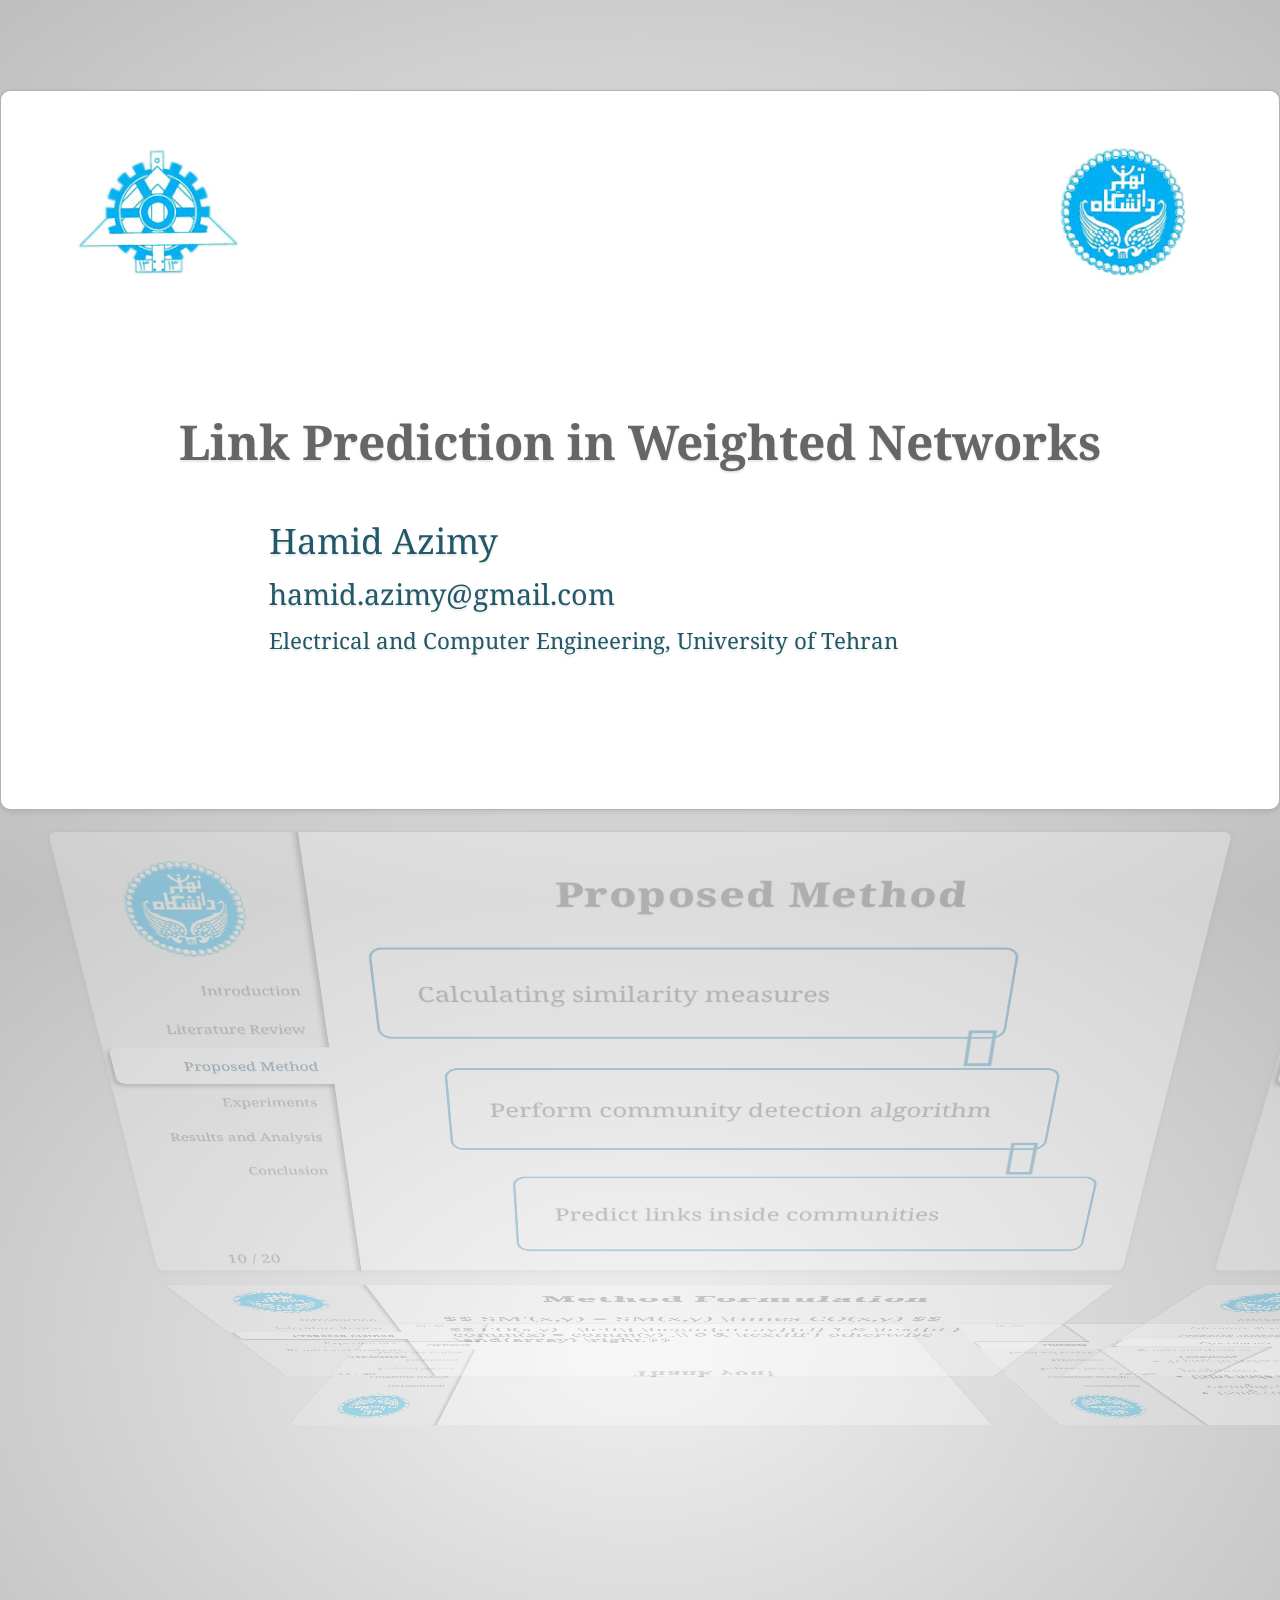
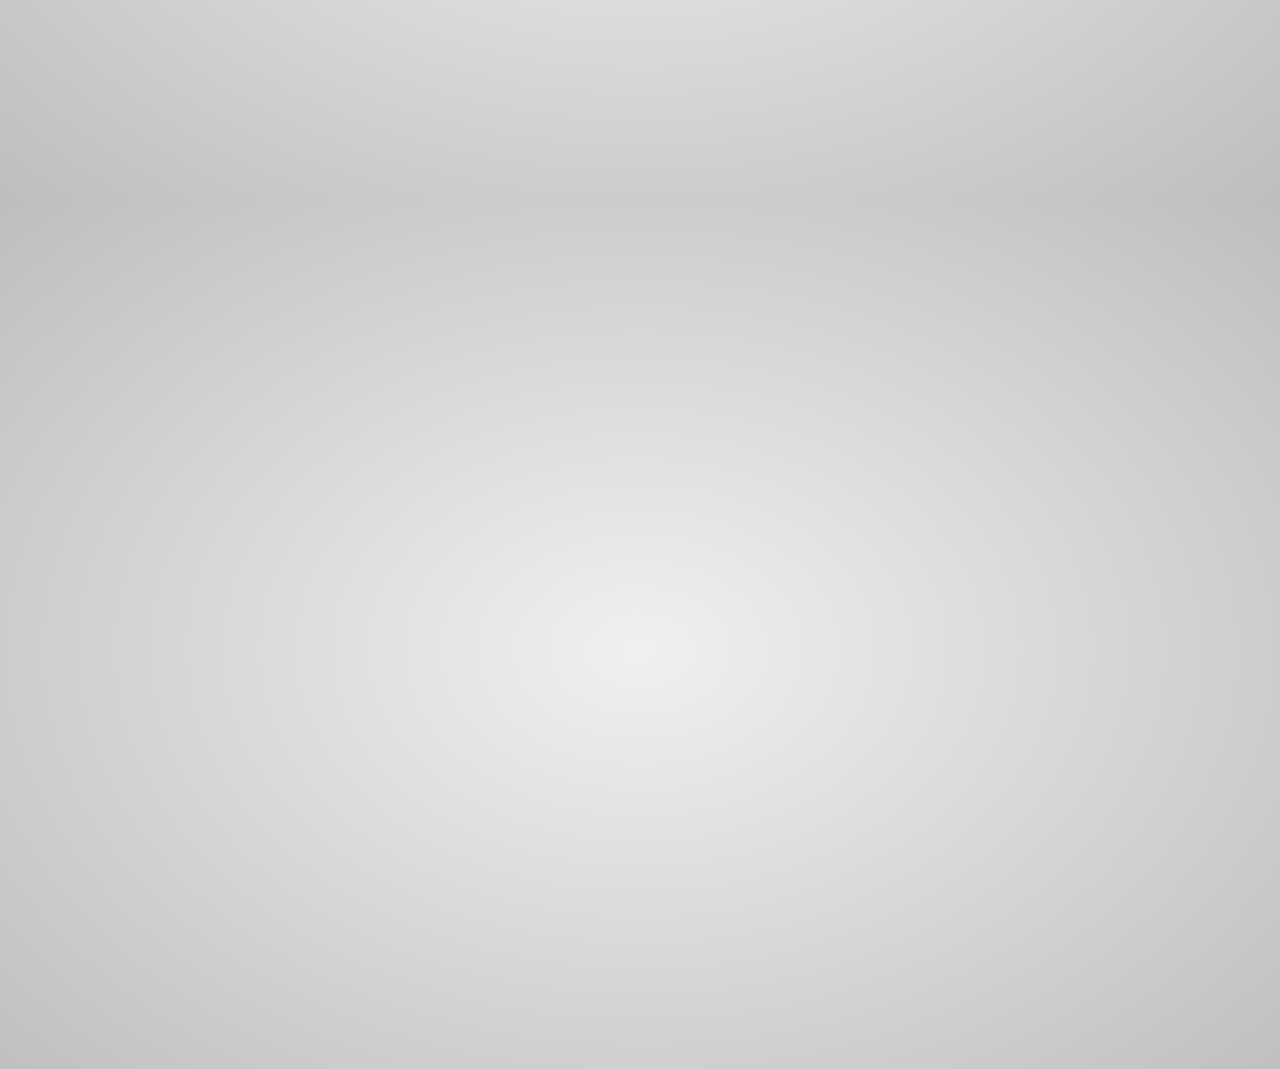
<file: docs/ms/thesis/presentation/index.html>
<!DOCTYPE html>
<html lang="en">
  <head>
    <meta charset="UTF-8">
    <meta name="viewport" content="width=device-width, initial-scale=1.0">
    <title>Link Prediction in Weighted Networks</title>
    <link href="favicon.png" rel="icon" type="image/png">
    <!-- Styles -->
    <!-- link(rel="stylesheet", type="text/css", href="css/main.css")-->
    <!-- link(href="http://fonts.googleapis.com/css?family=Open+Sans:regular,semibold,italic,italicsemibold|PT+Sans:400,700,400italic,700italic|PT+Serif:400,700,400italic,700italic", rel="stylesheet")-->
    <!-- link(href="http://fonts.googleapis.com/earlyaccess/droidarabicnaskh.css", rel="stylesheet")-->
    <link href="https://fonts.googleapis.com/css?family=Droid+Serif" rel="stylesheet" type="text/css">
    <link rel="stylesheet" type="text/css" href="css/main.css">
    <!-- Scripts-->
    <script type="text/x-mathjax-config">MathJax.Hub.Config({tex2jax: {inlineMath: [['$','$'], ['\\(','\\)']]}})</script>
    <script src="https://cdn.mathjax.org/mathjax/latest/MathJax.js?config=TeX-AMS-MML_HTMLorMML"></script>
    <script src="js/jquery.min.js"></script>
    <script src="js/main.js"></script>
  </head>
  <body class="impress-not-supported">
    <div class="fallback-message">
      <p>Your browser <b>doesn't support the features required</b> by impress.js, so you are presented with a simplified version of this presentation.</p>
      <p>For the best experience please use the latest <b>Chrome</b> or <b>Firefox</b> browser.</p>
    </div>
    <div class="add-to-every-page">
      <div class="sidebar">
        <div class="logo"><img src="images/ut.png" alt=""></div>
        <ul class="navigation">
          <li>Introduction</li>
          <li>Literature Review</li>
          <li>Proposed Method</li>
          <li>Experiments</li>
          <li>Results and Analysis</li>
          <li>Conclusion</li>
          <li></li>
        </ul>
        <div class="page-number"></div>
      </div>
    </div>
    <div id="impress">
      <div id="first-page" data-x="0" data-y="0" data-rotate-x="+30" class="step slide">
        <div class="container">
          <div class="row">
            <div class="col-2"><img src="images/fanni.png" alt="" class="fill"></div>
            <div class="col-2 off-8"><img src="images/ut.png" alt="" class="fill"></div>
          </div>
          <div class="row">
            <h1 class="col-12">Link Prediction in Weighted Networks</h1>
            <h3 class="col-10 off-2 pad-3 navy">Hamid Azimy</h3>
            <h4 class="col-10 off-2 pad-1 navy">hamid.azimy@gmail.com</h4>
            <h5 class="col-10 off-2 pad-1 navy">Electrical and Computer Engineering, University of Tehran</h5>
          </div>
        </div>
      </div>
      <div data-x="1400" data-y="0" data-rotate-x="+30" class="step slide sec1">
        <div class="container">
          <div class="row">
            <div class="col-12 title">Networks</div>
          </div>
          <div class="row">
            <div class="col-12">
              <ul class="list">
                <li>Complex Networks Examples
                  <ul class="list compact pad-half">
                    <li>Social Networks (Twitter, etc.)</li>
                    <li>Q&A Websites (StackOverFlow, etc.)</li>
                    <li>Proteins interaction networks</li>
                    <li>Airport Networks</li>
                    <li>...</li>
                  </ul>
                </li>
                <li>Analysis on Complex Networks
                  <ul class="list compact pad-half">
                    <li>Community Detection</li>
                    <li>Information Cascade</li>
                    <li>Defusion Process</li>
                    <li>Link Prediction</li>
                    <li>...</li>
                  </ul>
                </li>
              </ul>
            </div>
          </div>
        </div>
      </div>
      <div data-x="2800" data-y="0" data-rotate-x="+30" class="step slide sec1">
        <div class="container">
          <div class="row">
            <div class="col-12 title">Link Prediction Problem</div>
          </div>
          <div class="row">
            <div class="col-12">
              <p>
                Suppose we have a complex network (social network, etc),
                can we predict link (between network's individuals)
                which is either not exist in a dynamic network
                or not observed in a partially observed network?
              </p>
            </div>
            <div class="col-12 vspace"></div>
            <div class="col-12 vspace"></div>
            <div class="col-3 off-2"><img src="images/time-t.jpg" alt="" class="fill"></div>
            <div class="col-3 off-2 anim animated1"><img src="images/time-t'.jpg" alt="" class="fill"></div>
          </div>
        </div>
      </div>
      <div data-x="4200" data-y="0" data-rotate-x="+30" class="step slide sec1">
        <div class="container">
          <div class="row">
            <div class="col-12 title">Application</div>
          </div>
          <div class="row">
            <div class="col-7">
              <ul style="font-size: 90%;" class="list">
                <li>Friend suggestion in social networks (Twitter, LinkedIn, etc)</li>
                <li>Shopping suggestion in online shops</li>
                <li>Reducing experiment cost for detecting interaction between genes or proteins by avoiding blind search and concentrating on most likle relation</li>
                <li>...</li>
              </ul>
            </div>
            <div class="col-5"><img src="images/twitter-suggestion.jpg" alt="" class="fill"></div>
          </div>
        </div>
      </div>
      <div data-x="5600" data-y="0" data-rotate-x="+30" class="step slide sec2">
        <div class="container">
          <div class="row">
            <div class="col-12 title">Previous Works</div>
          </div>
          <div class="row">
            <div class="col-12">
              <ul class="list">
                <li>Node-based methods</li>
                <li class="anim to-red">Link-based methods</li>
                <li>Maximum Likelihood methods</li>
                <li>Probabilistic models</li>
                <li>Methods based on Social Teory</li>
                <li>Learning-based methods</li>
              </ul>
            </div>
          </div>
        </div>
      </div>
      <div data-x="5600" data-y="750" data-z="200" data-rotate-x="10" class="step slide sec2">
        <div class="container">
          <div class="row">
            <div class="col-12 title">Previous Works</div>
          </div>
          <div class="row">
            <div class="col-12">
              <ul class="list">
                <li class="anim to-red">Local similarity indices</li>
                <li>Global similarity indices</li>
                <li>Random walk based indices</li>
              </ul>
            </div>
          </div>
        </div>
      </div>
      <div data-x="4200" data-y="750" data-z="200" data-rotate-x="10" class="step slide sec2">
        <div class="container">
          <div class="row">
            <div class="col-12 title">Previous Works</div>
          </div>
          <div class="row">
            <div class="col-6">Common neighbours:</div>
            <div class="col-6 h5">$$ CN(x,y) = \sum_{z\in\Gamma(x)\cup\Gamma(y)}w(x,z)+w(z,y) $$</div>
            <div class="col-12 vspace"></div>
            <div class="col-6">Adamic/Adar:</div>
            <div class="col-6 h5">$$ AA(x,y) = \sum_{z\in\Gamma(x)\cup\Gamma(y)}\frac{w(x,z)+w(z,y)}{log(s(z))} $$</div>
            <div class="col-12 vspace"></div>
            <div class="col-6">Resourse Allocation:</div>
            <div class="col-6 h5">$$ RA(x,y) = \sum_{z\in\Gamma(x)\cup\Gamma(y)}\frac{w(x,z)+w(z,y)}{s(z)} $$</div>
            <div class="col-12 vspace"></div>
            <div class="col-6">Preferential Attachment:</div>
            <div class="col-6 h5">$$ PA(x,y) = s(x) \times s(y) $$</div>
          </div>
        </div>
      </div>
      <div data-x="2800" data-y="750" data-z="200" data-rotate-x="10" class="step slide sec3">
        <div class="container">
          <div class="row">
            <div class="col-12 title">Goals and Achivements</div>
          </div>
          <div class="row">
            <div class="col-12">
              <ul class="list">
                <li>The goal:
                  <ul class="list pad-1">
                    <li>Proposing a method for link prediction in weighted networks using community informations.</li>
                  </ul>
                </li>
                <li class="pad-1">Achivements:
                  <ul class="list pad-1">
                    <li>Proposing 4 methods using link weights and community informations</li>
                    <li>Analysing the performance of each of these methods in parametric space of LFR networks</li>
                  </ul>
                </li>
              </ul>
            </div>
          </div>
        </div>
      </div>
      <div data-x="1400" data-y="750" data-z="200" data-rotate-x="10" class="step slide sec3">
        <div class="container">
          <div class="row">
            <div class="col-12 title">Proposed Method</div>
          </div>
          <div class="row">
            <div class="col-4">
              <ul class="list">
                <li>Main idea:</li>
              </ul>
            </div>
            <div class="col-8 off-2"><img src="images/main-idea.png" alt="" class="fill"></div>
            <div class="col-12">
              <ul class="list pad-1">
                <li>Solution:
                  <ul class="list pad-1">
                    <li>We predict link inside communities.</li>
                  </ul>
                </li>
              </ul>
            </div>
          </div>
        </div>
      </div>
      <div data-x="0" data-y="750" data-z="200" data-rotate-x="10" class="step slide sec3">
        <div class="container">
          <div class="row">
            <div class="col-12 title">Proposed Method</div>
          </div>
          <div class="row">
            <div class="col-10 off-0 method-step">Calculating similarity measures</div>
            <div class="col-10 off-1 method-step">Perform community detection algorithm</div>
            <div class="col-10 off-2 method-step">Predict links inside communities</div>
          </div>
        </div>
      </div>
      <div data-x="0" data-y="1500" data-z="200" data-rotate-x="-10" class="step slide sec3">
        <div class="container">
          <div class="row">
            <div class="col-12 title">Method Formulation</div>
          </div>
          <div class="row">
            <div class="col-12 pad-2 h2">$$ SM'(x,y) = SM(x,y) \times CO(x,y) $$</div>
            <div class="col-12 pad-2 h3">
              $$  CO(x,y)=  \left\{
              \begin{array}{rl}
                1 & \text{if } comm(x) = comm(y) ,\\
                0 & \text{if } otherwise
              \end{array} \right.$$
            </div>
          </div>
        </div>
      </div>
      <div data-x="1400" data-y="1500" data-z="200" data-rotate-x="-10" class="step slide sec4">
        <div class="container">
          <div class="row">
            <div class="col-12 title">LFR Networks</div>
          </div>
          <div class="row">
            <div class="col-12">
              <ul class="list">
                <li>Synthesis parametric networks introduced by Lancichinetti, Fortunato and Radicchi at 2008</li>
              </ul>
            </div>
            <div class="col-7">
              <ul class="list">
                <li>Two main paramters:
                  <ul class="list pad-1">
                    <li>$ \mu_t $ : mixing parameter for the topology</li>
                    <li>$ \mu_w $ : mixing parameter for the weight</li>
                  </ul>
                </li>
              </ul>
            </div>
            <div class="col-5"><img src="images/mu.png" alt="" class="fill"></div>
          </div>
        </div>
      </div>
      <div data-x="2800" data-y="1500" data-z="200" data-rotate-x="-10" class="step slide sec5">
        <div class="container">
          <div class="row">
            <div class="col-12 title">Results of P@n</div>
          </div>
          <div class="row">
            <div class="col-8 off-2"><img src="images/p@n.png" alt="" class="fill"></div>
          </div>
        </div>
      </div>
      <div data-x="4200" data-y="1500" data-z="200" data-rotate-x="-10" class="step slide sec5">
        <div class="container">
          <div class="row">
            <div class="col-12 title">Results of Average Precision</div>
          </div>
          <div class="row">
            <div class="col-8 off-2"><img src="images/cn.png" alt="" class="fill"></div>
          </div>
        </div>
      </div>
      <div data-x="5600" data-y="1500" data-z="200" data-rotate-x="-10" class="step slide sec5">
        <div class="container">
          <div class="row">
            <div class="col-12 title">Results of Average Precision</div>
          </div>
          <div class="row">
            <div class="col-8 off-2"><img src="images/aa.png" alt="" class="fill"></div>
          </div>
        </div>
      </div>
      <div data-x="5600" data-y="2250" data-rotate-x="-30" class="step slide sec5">
        <div class="container">
          <div class="row">
            <div class="col-12 title">Results of Average Precision</div>
          </div>
          <div class="row">
            <div class="col-8 off-2"><img src="images/ra1.png" alt="" class="fill"></div>
          </div>
        </div>
      </div>
      <div data-x="4200" data-y="2250" data-rotate-x="-30" class="step slide sec5">
        <div class="container">
          <div class="row">
            <div class="col-12 title">Results of Average Precision</div>
          </div>
          <div class="row">
            <div class="col-8 off-2"><img src="images/pa.png" alt="" class="fill"></div>
          </div>
        </div>
      </div>
      <div data-x="2800" data-y="2250" data-rotate-x="-30" class="step slide sec6">
        <div class="container">
          <div class="row">
            <div class="col-12 title">Conclusion</div>
          </div>
          <div class="row">
            <div class="col-12">
              <ul class="list">
                <li>Goal:
                  <ul class="list pad-1">
                    <li>Proposing a method for link prediction in weighted networks using community information</li>
                  </ul>
                </li>
                <li>Solution:
                  <ul class="list pad-1">
                    <li>Limiting link prediction within communities</li>
                  </ul>
                </li>
                <li>Achievements:
                  <ul class="list pad-1">
                    <li>Proposed 4 methods using link weights and community information</li>
                    <li>Anlaysed performance of each method on paramter space of LFR networks</li>
                  </ul>
                </li>
              </ul>
            </div>
          </div>
        </div>
      </div>
      <div data-x="1400" data-y="2250" data-rotate-x="-30" class="step slide sec6">
        <div class="container">
          <div class="row">
            <div class="col-12 title">Future Works</div>
          </div>
          <div class="row">
            <div class="col-12">
              <ul class="list">
                <li>Using community information in a different way. For example a different $ CO $ function.</li>
                <li>Using node attributes alongside with topologic peoperties</li>
                <li>Trying to reduce time complexity of methods</li>
              </ul>
            </div>
          </div>
        </div>
      </div>
      <div data-x="0" data-y="2250" data-rotate-x="-30" class="step slide sec6">
        <div class="container">
          <div class="row">
            <div class="col-12 title ty">Thank you!</div>
          </div>
        </div>
      </div>
      <div id="overview" data-x="2800" data-y="1110" data-scale="5" class="step"></div>
    </div>
    <script src="js/impress.js"></script>
    <script>impress().init();</script>
  </body>
</html>
</file>
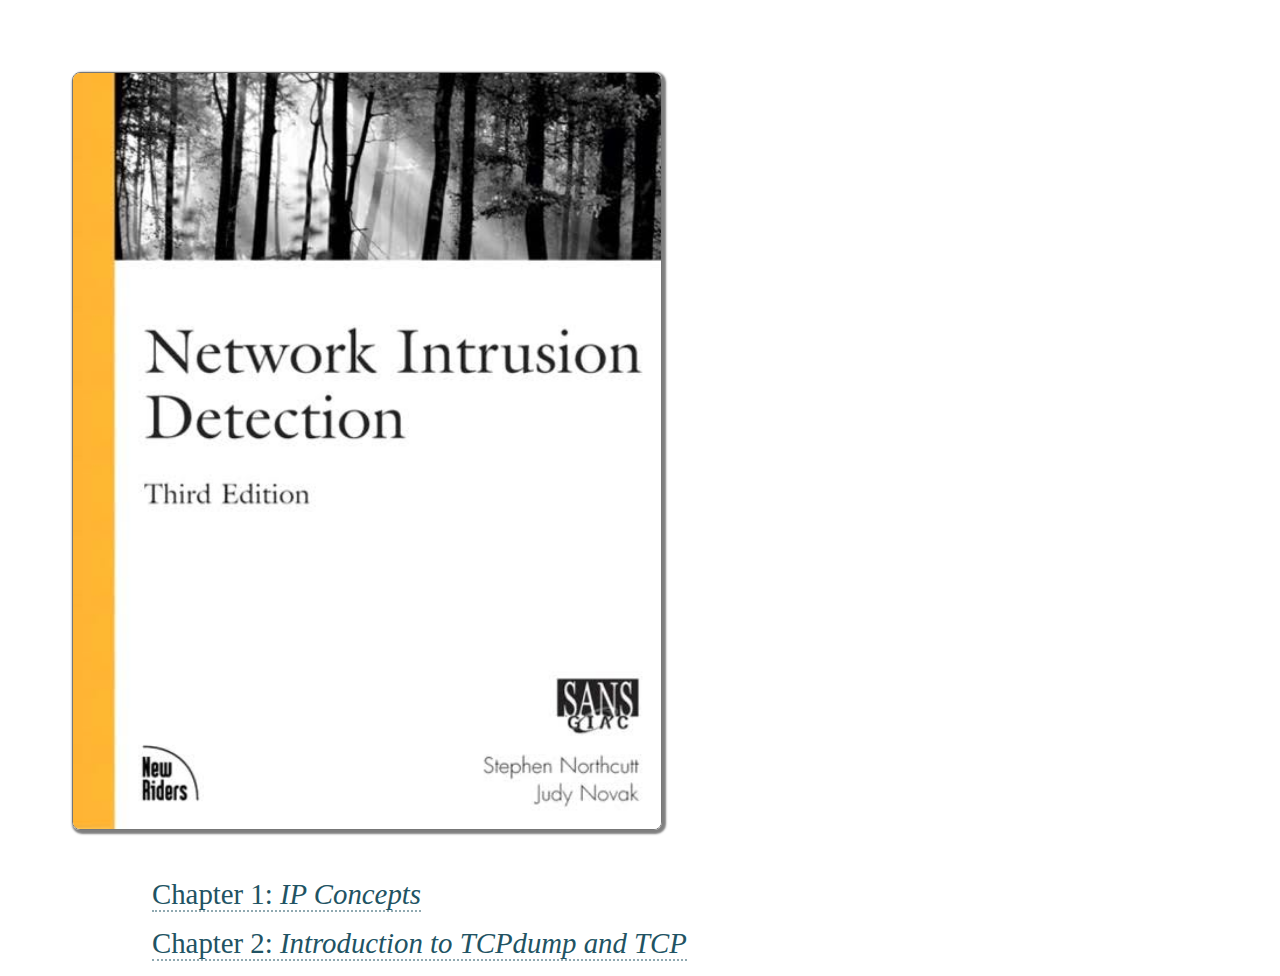
<file: docs/phd/reading_course/network_intrusion_detection/index.html>
<!DOCTYPE html>
<html lang="en">
  <head>
    <title>Network Intrusion Detection Book</title>
    <style>
      html, body {
        position: absolute;
        top: 0;
        left: 0;
        right: 0;
        bottom: 0;
        padding: 5%;
        min-height: 200px;
      }
      .book-cover {
        height: 100%;
        display: block;
        float: left;
        border: 1px solid #777;
        border-radius: 0.5rem;
        box-shadow: 2px 2px 2px 2px rgba(0, 0, 0, 0.5);
      }
      .chapters {
        display: block;
        float: left;
        margin: 0;
        padding: 3rem 0 0 5rem;
        list-style: none;
      }
      .chapters li {
        margin-bottom: 1rem;
      }
      .chapters li a {
        font-size: 1.8rem;
        color: hsl(195, 50%, 26%);
        text-decoration: none;
        border-bottom: 2px dotted hsla(195, 50%, 26%, 0.5);
      }
    </style>
  </head>
  <body><img src="images/nid.jpg" class="book-cover">
    <ul class="chapters">
      <li><a href="chapter1.html">Chapter 1: <i>IP Concepts</i></a></li>
      <li><a href="chapter2.html">Chapter 2: <i>Introduction to TCPdump and TCP</i></a></li>
    </ul>
  </body>
</html>
</file>
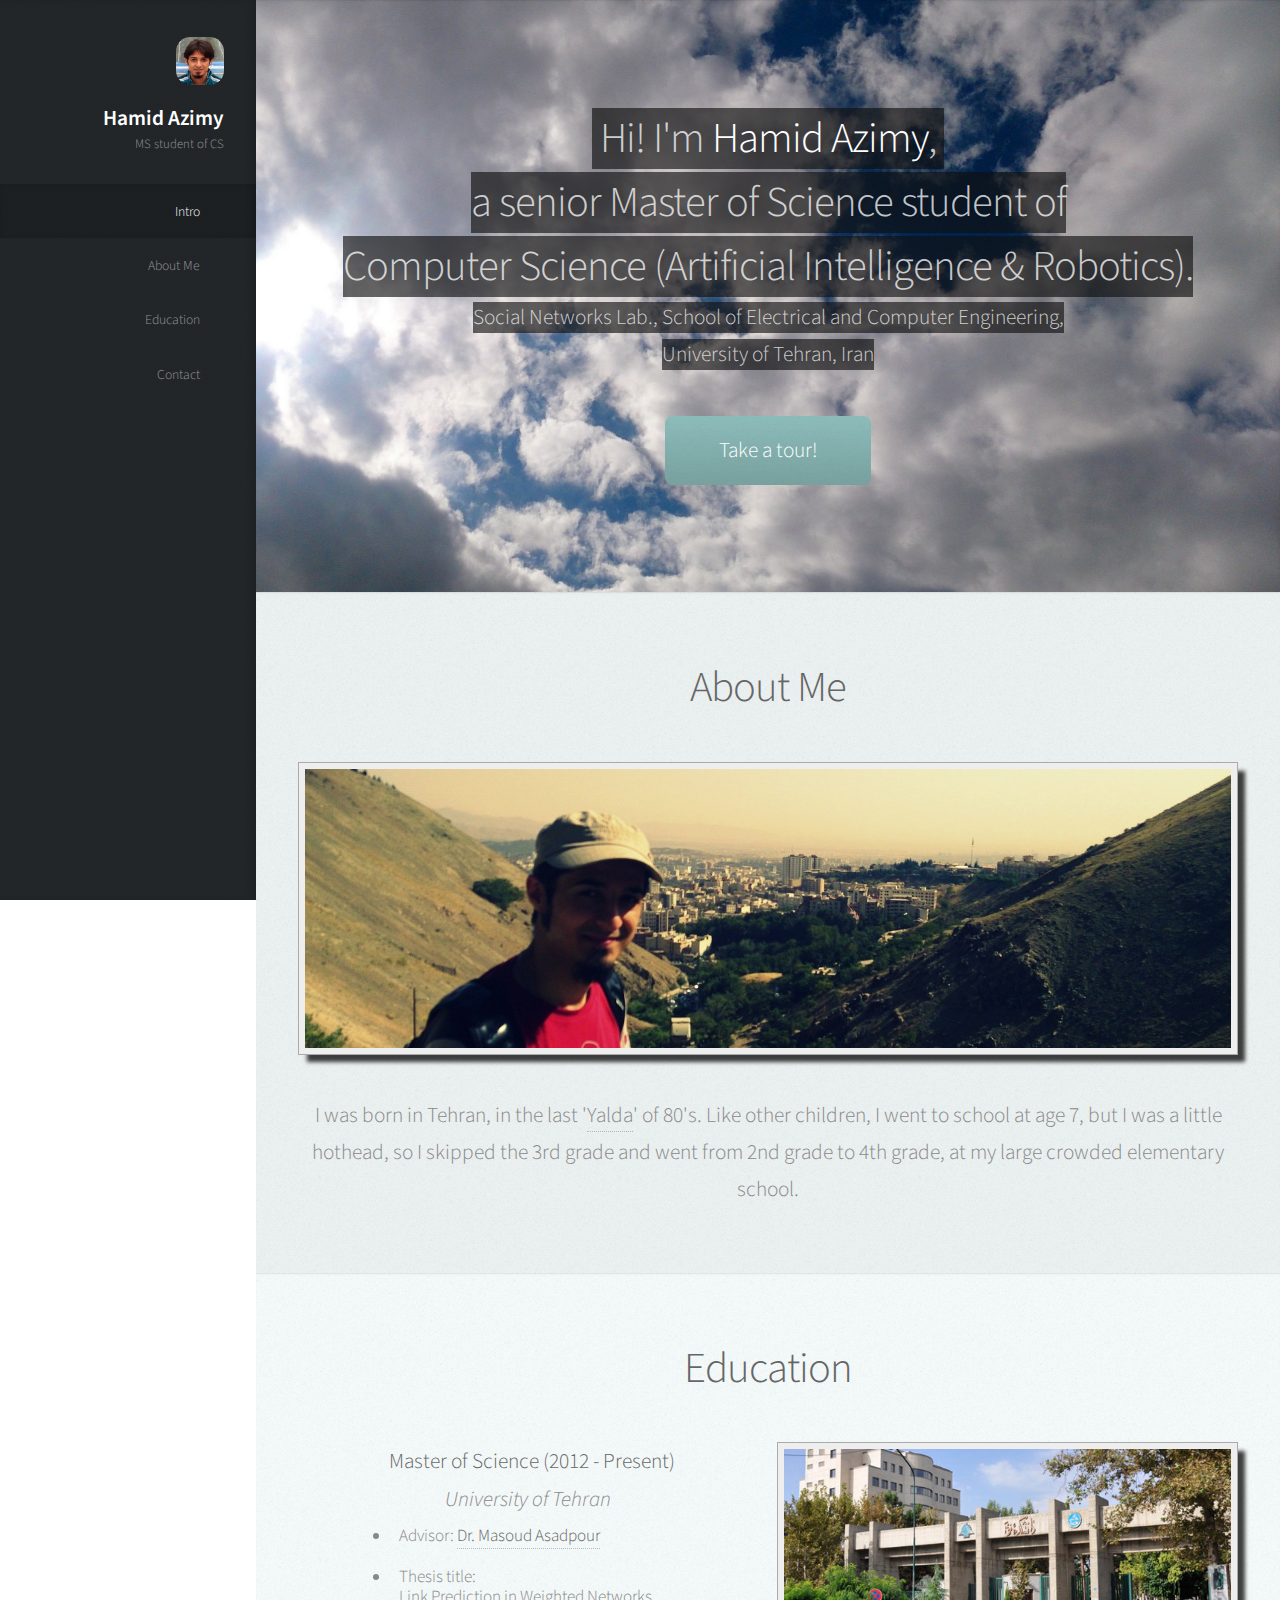
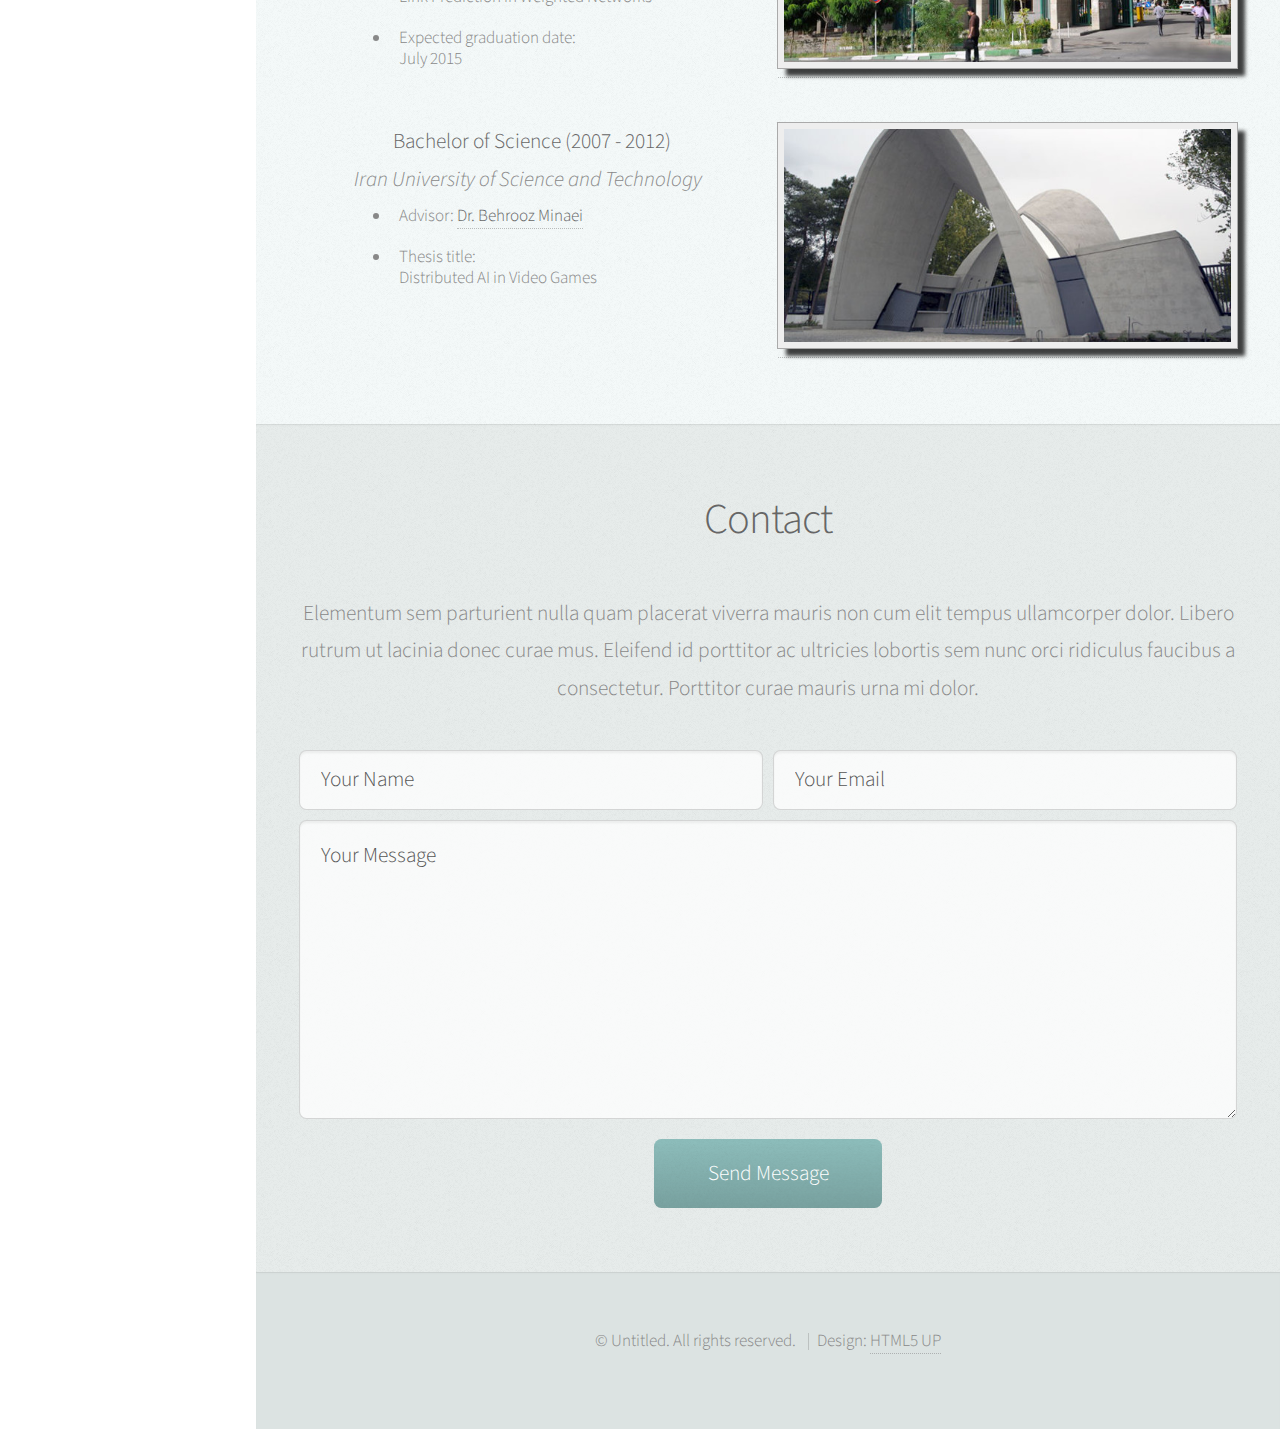
<file: indez.html>
<!DOCTYPE HTML>
<!--
  Prologue by HTML5 UP
  html5up.net | @n33co
  Free for personal and commercial use under the CCA 3.0 license (html5up.net/license)
-->
<html>
  <head>
    <title>Hamid Azimy's Official Website</title>
    <meta http-equiv="content-type" content="text/html; charset=utf-8" />
    <meta name="description" content="" />
    <meta name="keywords" content="" />
    <!--[if lte IE 8]><script src="css/ie/html5shiv.js"></script><![endif]-->
    <script src="js/jquery.min.js"></script>
    <script src="js/jquery.modal.min.js"></script>
    <script src="js/jquery.scrolly.min.js"></script>
    <script src="js/jquery.scrollzer.min.js"></script>
    <script src="js/skel.min.js"></script>
    <script src="js/skel-layers.min.js"></script>
    <script src="js/init.js"></script>
    <script src="js/contact-me.js"></script>
    <noscript>
      <link rel="stylesheet" href="css/skel.css" />
      <link rel="stylesheet" href="css/style.css" />
      <link rel="stylesheet" href="css/style-wide.css" />
    </noscript>
    <!--[if lte IE 9]><link rel="stylesheet" href="css/ie/v9.css" /><![endif]-->
    <!--[if lte IE 8]><link rel="stylesheet" href="css/ie/v8.css" /><![endif]-->
    <link rel="stylesheet" href="css/jquery.modal.css" />
    <link rel="icon" type="image/png" href="images/favicon_transparent.png">
  </head>
  <body>
    <!-- Header -->
    <div id="header" class="skel-layers-fixed">
      <div class="top">
        <!-- Logo -->
        <div id="logo">
          <span class="image avatar48"><img src="images/avatar.jpg" alt="" /></span>
          <h1 id="title">Hamid Azimy</h1>
          <p>MS student of CS</p>
        </div>
        <!-- Nav -->
        <nav id="nav">
          <!--
              
            Prologue's nav expects links in one of two formats:
              
            1. Hash link (scrolls to a different section within the page)
              
               <li><a href="#foobar" id="foobar-link" class="icon fa-whatever-icon-you-want skel-layers-ignoreHref"><span class="label">Foobar</span></a></li>
              
            2. Standard link (sends the user to another page/site)
              
               <li><a href="http://foobar.tld" id="foobar-link" class="icon fa-whatever-icon-you-want"><span class="label">Foobar</span></a></li>
              
          -->
          <ul>
            <li><a href="#top" id="top-link" class="skel-layers-ignoreHref"><span class="icon fa-home">Intro</span></a></li>
            <li><a href="#about" id="about-link" class="skel-layers-ignoreHref"><span class="icon fa-user">About Me</span></a></li>
            <li><a href="#education" id="education-link" class="skel-layers-ignoreHref"><span class="icon fa-graduation-cap">Education</span></a></li>
            <li><a href="#contact" id="contact-link" class="skel-layers-ignoreHref"><span class="icon fa-envelope">Contact</span></a></li>
          </ul>
        </nav>
      </div>
      <div class="bottom">
        <!-- Social Icons >
          <ul class="icons">
            <li><a href="#" class="icon fa-twitter"><span class="label">Twitter</span></a></li>
            <li><a href="#" class="icon fa-facebook"><span class="label">Facebook</span></a></li>
            <li><a href="#" class="icon fa-github"><span class="label">Github</span></a></li>
            <li><a href="#" class="icon fa-dribbble"><span class="label">Dribbble</span></a></li>
            <li><a href="#" class="icon fa-envelope"><span class="label">Email</span></a></li>
          </ul-->
      </div>
    </div>
    <!-- Main -->
    <div id="main">
      <!-- Intro -->
      <section id="top" class="one dark cover">
        <div class="container">
          <header>
            <h2 class="alt"><span class="backed">&nbsp;Hi! I'm <strong>Hamid Azimy</strong>,&nbsp;<br /> a senior Master of Science student of <br /> Computer Science (Artificial Intelligence &amp; Robotics).</span></h2>
              <span class="backed">Social Networks Lab., School of Electrical and Computer Engineering,<br>
                University of Tehran, Iran</span>
          </header>
          <footer>
            <a href="#education" class="button scrolly">Take a tour!</a>
          </footer>
        </div>
      </section>
      <!-- About Me -->
      <section id="about" class="three">
        <div class="container">
          <header>
            <h2>About Me</h2>
          </header>
          <a href="#" class="image featured"><img src="images/about_me.jpg" alt="" class="framed_img" /></a>
          <p> I was born in Tehran, in the last '<a href="http://en.wikipedia.org/wiki/Yald%C4%81">Yalda</a>' of 80's.
              Like other children, I went to school at age 7, but I was a little hothead,
              so I skipped the 3rd grade and went from 2nd grade to 4th grade,
              at my large crowded elementary school.
          </p>
          <!--embed src="MyCV.pdf" width="100%" height="375"-->
        </div>
      </section>
      <!-- Education -->
      <section id="education" class="two">
        <div class="container">
          <header>
            <h2>Education</h2>
          </header>
          <div class="row">
            <div class="6u">
              <i class="fa fa-pencil fa-border fa-flip-horizontal"></i> &nbsp;
              <strong>Master of Science (2012 - Present)</strong>
              <br><em>University of Tehran</em>
              <ul class="default small to_the_left">
                <li>
                  Advisor: <strong><a href="http://ece.ut.ac.ir/en/users/Asadpour">Dr. Masoud Asadpour</a></strong>
                  <br> &nbsp;
                </li>
                <li>
                  Thesis title:
                  <br>
                  Link Prediction in Weighted Networks
                  <br> &nbsp;
                </li>
                <li>
                  Expected graduation date:
                  <br>
                  July 2015
                </li>
              </ul>
            </div>
            <div class="6u">
              <a href="http://ut.ac.it/en" target="_blank">
              <img class="framed_img" alt="" src="images/ceut.jpg" />
              </a>
            </div>
          </div>
          <div class="row">
            <div class="6u">
              <i class="fa fa-pencil fa-border fa-flip-horizontal"></i> &nbsp;
              <strong>Bachelor of Science (2007 - 2012)</strong>
              <br><em>Iran University of Science and Technology</em>
              <ul class="default small to_the_left">
                <li>
                  Advisor: <strong><a href="http://www.iust.ac.ir/find.php?item=14.720.544.en">Dr. Behrooz Minaei</a></strong>
                  <br> &nbsp;
                </li>
                <li>
                  Thesis title:
                  <br>
                  Distributed AI in Video Games
                </li>
              </ul>
            </div>
            <div class="6u">
              <a href="http://www.iust.ac.ir/home_en.php">
              <img class="framed_img" alt="" src="images/iust.jpg" />
              </a>
            </div>
          </div>
        </div>
      </section>
          
        <!-- Portfolio -->
          <!--section id="portfolio" class="two">
            <div class="container">
          
              <header>
                <h2>Portfolio</h2>
              </header>
              
              <p>Vitae natoque dictum etiam semper magnis enim feugiat convallis convallis
              egestas rhoncus ridiculus in quis risus amet curabitur tempor orci penatibus.
              Tellus erat mauris ipsum fermentum etiam vivamus eget. Nunc nibh morbi quis 
              fusce hendrerit lacus ridiculus.</p>
            
              <div class="row">
                <div class="4u">
                  <article class="item">
                    <a href="#" class="image fit"><img src="images/pic02.jpg" alt="" /></a>
                    <header>
                      <h3>Ipsum Feugiat</h3>
                    </header>
                  </article>
                  <article class="item">
                    <a href="#" class="image fit"><img src="images/pic03.jpg" alt="" /></a>
                    <header>
                      <h3>Rhoncus Semper</h3>
                    </header>
                  </article>
                </div>
                <div class="4u">
                  <article class="item">
                    <a href="#" class="image fit"><img src="images/pic04.jpg" alt="" /></a>
                    <header>
                      <h3>Magna Nullam</h3>
                    </header>
                  </article>
                  <article class="item">
                    <a href="#" class="image fit"><img src="images/pic05.jpg" alt="" /></a>
                    <header>
                      <h3>Natoque Vitae</h3>
                    </header>
                  </article>
                </div>
                <div class="4u">
                  <article class="item">
                    <a href="#" class="image fit"><img src="images/pic06.jpg" alt="" /></a>
                    <header>
                      <h3>Dolor Penatibus</h3>
                    </header>
                  </article>
                  <article class="item">
                    <a href="#" class="image fit"><img src="images/pic07.jpg" alt="" /></a>
                    <header>
                      <h3>Orci Convallis</h3>
                    </header>
                  </article>
                </div>
              </div>
            </div>
          </section-->
      
      <!-- Contact -->
      <section id="contact" class="four">
        <div class="container">
          <header>
            <h2>Contact</h2>
          </header>
          <p>
            Elementum sem parturient nulla quam placerat viverra
            mauris non cum elit tempus ullamcorper dolor. Libero rutrum ut lacinia
            donec curae mus. Eleifend id porttitor ac ultricies lobortis sem nunc
            orci ridiculus faucibus a consectetur. Porttitor curae mauris urna mi dolor.
          </p>
          <div id="form">
            <div class="row half">
              <div class="6u"><input type="text" id="name"  name="name"  placeholder="Your Name"  /></div>
              <div class="6u"><input type="text" id="email" name="email" placeholder="Your Email" /></div>
            </div>
            <div class="row half">
              <div class="12u">
                <textarea id="message" name="message" placeholder="Your Message"></textarea>
              </div>
            </div>
            <div class="row">
              <div class="12u">
                <input id="send_mail" type="button" value="Send Message" />
              </div>
            </div>
          </div>
        </div>
      </section>
    </div>
    <!-- Footer -->
    <div id="footer">
      <!-- Copyright -->
      <ul class="copyright">
        <li>&copy; Untitled. All rights reserved.</li>
        <li>Design: <a href="http://html5up.net">HTML5 UP</a></li>
      </ul>
    </div>
  </body>
</html>
</file>
<file: css/style-wide.css>
/*
	Prologue by HTML5 UP
	html5up.net | @n33co
	Free for personal and commercial use under the CCA 3.0 license (html5up.net/license)
*/

/*********************************************************************************/
/* Basic                                                                         */
/*********************************************************************************/

	body,input,textarea,select
	{
		font-size: 17pt;
	}
	
/*********************************************************************************/
/* Header                                                                        */
/*********************************************************************************/

	#header
	{
		width: 300px;
	}
	
/*********************************************************************************/
/* Footer                                                                        */
/*********************************************************************************/

	#footer
	{
		margin-left: 300px;
	}
	
/*********************************************************************************/
/* Main                                                                          */
/*********************************************************************************/

	#main
	{
		margin-left: 300px;
	}
</file>
<file: css/ie/v9.css>
/*
	Prologue by HTML5 UP
	html5up.net | @n33co
	Free for personal and commercial use under the CCA 3.0 license (html5up.net/license)
*/

/*********************************************************************************/
/* Basic                                                                         */
/*********************************************************************************/

	/* Button */
		
		input[type="button"],
		input[type="submit"],
		input[type="reset"],
		.button
		{
			background-image: url('images/grad0-15.svg');
		}
</file>
<file: css/ie/v8.css>
/*
	Prologue by HTML5 UP
	html5up.net | @n33co
	Free for personal and commercial use under the CCA 3.0 license (html5up.net/license)
*/

/*********************************************************************************/
/* Basic                                                                         */
/*********************************************************************************/

	/* Section/Article */

		section,
		article
		{
		}
		
			section > .last-child,
			article > .last-child
			{
				margin-bottom: 0;
			}

			section.last-child,
			article.last-child
			{
				margin-bottom: 0;
			}

	/* Form */

		form
		{
		}
		
			form input[type="text"],
			form input[type="email"],
			form input[type="password"],
			form select,
			form textarea
			{
				-ms-behavior: url('css/ie/PIE.htc');
			}
			
	/* Button */
		
		input[type="button"],
		input[type="submit"],
		input[type="reset"],
		.button
		{
			-ms-behavior: url('css/ie/PIE.htc');
		}

/*********************************************************************************/
/* Header                                                                        */
/*********************************************************************************/

	#nav
	{
	}
	
		#nav ul
		{
		}
		
			#nav ul li
			{
			}
			
				#nav ul li a
				{
					color: #888;
				}

					#nav ul li a.active
					{
						background: #1C2022;
					}

/*********************************************************************************/
/* Main                                                                          */
/*********************************************************************************/

	#main
	{
	}

		#main > section
		{
		}
		
			#main > section.cover
			{
				background-position: auto;
				-ms-behavior: url('css/ie/backgroundsize.min.htc');
			}

/*********************************************************************************/
/* Side Panel                                                                    */
/*********************************************************************************/

	#sidePanelToggle
	{
	}
	
		#sidePanelToggle .toggle
		{
			background-color: #888;
		}
</file>
<file: docs/ms/thesis/presentation/css/main.css>
/*
    We start with a good ol' reset.
    That's the one by Eric Meyer http://meyerweb.com/eric/tools/css/reset/

    You can probably argue if it is needed here, or not, but for sure it
    doesn't do any harm and gives us a fresh start.
*/

html, body, div, span, applet, object, iframe,
h1, h2, h3, h4, h5, h6, p, blockquote, pre,
a, abbr, acronym, address, big, cite, code,
del, dfn, em, img, ins, kbd, q, s, samp,
small, strike, strong, sub, sup, tt, var,
b, u, i, center,
dl, dt, dd, ol, ul, li,
fieldset, form, label, legend,
table, caption, tbody, tfoot, thead, tr, th, td,
article, aside, canvas, details, embed,
figure, figcaption, footer, header, hgroup,
menu, nav, output, ruby, section, summary,
time, mark, audio, video {
	margin: 0;
	padding: 0;
	border: 0;
	font-size: 100%;
	font: inherit;
	vertical-align: baseline;
}
/* HTML5 display-role reset for older browsers */
article, aside, details, figcaption, figure,
footer, header, hgroup, menu, nav, section {
	display: block;
}
body {
	line-height: 1;
}
ol, ul {
	list-style: none;
}
blockquote, q {
	quotes: none;
}
blockquote:before, blockquote:after,
q:before, q:after {
	content: '';
	content: none;
}
table {
	border-collapse: collapse;
	border-spacing: 0;
}

html {
    font-size: 16px;
    font-family: "Droid Serif", "Djavu Serif", "Cambria", serif;
}

/*
    Now here is when interesting things start to appear.

    We set up <body> styles with default font and nice gradient in the background.
*/
body {
    min-height: 740px;
    background: rgb(215, 215, 215);
    background: radial-gradient(rgb(240, 240, 240), rgb(190, 190, 190));
}

/*
    Now let's bring some text styles back ...
*/
b, strong { font-weight: bold }
i, em { font-style: italic }

/*
    ... and give links a nice look.
*/
a {
    color: inherit;
    text-decoration: none;
    padding: 0 0.1em;
    background: rgba(255,255,255,0.5);
    text-shadow: -1px -1px 2px rgba(100,100,100,0.9);
    border-radius: 0.2em;

    -webkit-transition: 0.5s;
    -moz-transition:    0.5s;
    -ms-transition:     0.5s;
    -o-transition:      0.5s;
    transition:         0.5s;
}

a:hover,
a:focus {
    background: rgba(255,255,255,1);
    text-shadow: -1px -1px 2px rgba(100,100,100,0.5);
}

/*
    We display a fallback message for users with browsers that don't support
    all the features required by impress.js.

    All of the content will be still fully accessible for them, but I want
    them to know that they are missing something.

    And then we hide the message, when support is detected in the browser.
*/

.fallback-message {
    font-family: sans-serif;
    line-height: 1.3;

    width: 780px;
    padding: 10px 10px 0;
    margin: 20px auto;

    border: 1px solid #E4C652;
    border-radius: 10px;
    background: #EEDC94;
}

.fallback-message p {
    margin-bottom: 10px;
}

.impress-supported .fallback-message {
    display: none;
}

/*
    Now let's style the presentation steps.

    We start with basics to make sure it displays correctly in everywhere ...
*/

.step {
    position: relative;
    width: 1280px;
    padding: 40px;
    margin: 20px auto;
    box-sizing: border-box;
}

/*
    ... and we enhance the styles for impress.js.

    Basically we remove the margin and make inactive steps a little bit transparent.
*/
.impress-enabled .step {
    margin: 0;
    opacity: 0.3;
    transition: opacity 1s;
}

.impress-enabled .step.active {
    opacity: 1
}

/*
    Now, 'slide' step styles!
*/
.slide {
    display: block;

    width: 1280px;
    height: 720px;
    overflow: hidden;
    padding: 40px 60px;

    background-color: white;
    border: 1px solid rgba(0, 0, 0, .3);
    border-radius: 10px;
    box-shadow: 0 2px 6px rgba(0, 0, 0, .1);

    color: rgb(102, 102, 102);
    text-shadow: 0 2px 2px rgba(0, 0, 0, .1);

    font-size: 2rem;
    line-height: 1.2;
}

/*
    The last step is an overview.
    There is no content in it, so we make sure it's not visible because we want
    to be able to click on other steps.

*/
#overview { display: none }

/*
    We also make other steps visible and give them a pointer cursor using the
    `impress-on-` class.
*/
.impress-on-overview .step {
    opacity: 1;
    cursor: pointer;
}


/*
    Now, when we have all the steps styled let's give users a hint how to navigate
    around the presentation.

    The best way to do this would be to use JavaScript, show a delayed hint for a
    first time users, then hide it and store a status in cookie or localStorage...

    But I wanted to have some CSS fun and avoid additional scripting...

    Let me explain it first, so maybe the transition magic will be more readable
    when you read the code.

    First of all I wanted the hint to appear only when user is idle for a while.
    You can't detect the 'idle' state in CSS, but I delayed a appearing of the
    hint by 5s using transition-delay.

    You also can't detect in CSS if the user is a first-time visitor, so I had to
    make an assumption that I'll only show the hint on the first step. And when
    the step is changed hide the hint, because I can assume that user already
    knows how to navigate.

    To summarize it - hint is shown when the user is on the first step for longer
    than 5 seconds.

    The other problem I had was caused by the fact that I wanted the hint to fade
    in and out. It can be easily achieved by transitioning the opacity property.
    But that also meant that the hint was always on the screen, even if totally
    transparent. It covered part of the screen and you couldn't correctly clicked
    through it.
    Unfortunately you cannot transition between display `block` and `none` in pure
    CSS, so I needed a way to not only fade out the hint but also move it out of
    the screen.

    I solved this problem by positioning the hint below the bottom of the screen
    with CSS transform and moving it up to show it. But I also didn't want this move
    to be visible. I wanted the hint only to fade in and out visually, so I delayed
    the fade in transition, so it starts when the hint is already in its correct
    position on the screen.

    I know, it sounds complicated ... maybe it would be easier with the code?
*/

.hint {
    /*
        We hide the hint until presentation is started and from browsers not supporting
        impress.js, as they will have a linear scrollable view ...
    */
    display: none;

    /*
        ... and give it some fixed position and nice styles.
    */
    position: fixed;
    left: 0;
    right: 0;
    bottom: 200px;

    background: rgba(0,0,0,0.5);
    color: #EEE;
    text-align: center;

    font-size: 50px;
    padding: 20px;

    z-index: 100;

    /*
        By default we don't want the hint to be visible, so we make it transparent ...
    */
    opacity: 0;

    /*
        ... and position it below the bottom of the screen (relative to it's fixed position)
    */
    -webkit-transform: translateY(400px);
    -moz-transform:    translateY(400px);
    -ms-transform:     translateY(400px);
    -o-transform:      translateY(400px);
    transform:         translateY(400px);

    /*
        Now let's imagine that the hint is visible and we want to fade it out and move out
        of the screen.

        So we define the transition on the opacity property with 1s duration and another
        transition on transform property delayed by 1s so it will happen after the fade out
        on opacity finished.

        This way user will not see the hint moving down.
    */
    -webkit-transition: opacity 1s, -webkit-transform 0.5s 1s;
    -moz-transition:    opacity 1s,    -moz-transform 0.5s 1s;
    -ms-transition:     opacity 1s,     -ms-transform 0.5s 1s;
    -o-transition:      opacity 1s,      -o-transform 0.5s 1s;
    transition:         opacity 1s,         transform 0.5s 1s;
}

/*
    Now we 'enable' the hint when presentation is initialized ...
*/
.impress-enabled .hint { display: block }

/*
    ... and we will show it when the first step (with id 'bored') is active.
*/
.impress-on-bored .hint {
    /*
        We remove the transparency and position the hint in its default fixed
        position.
    */
    opacity: 1;

    -webkit-transform: translateY(0px);
    -moz-transform:    translateY(0px);
    -ms-transform:     translateY(0px);
    -o-transform:      translateY(0px);
    transform:         translateY(0px);

    /*
        Now for fade in transition we have the oposite situation from the one
        above.

        First after 4.5s delay we animate the transform property to move the hint
        into its correct position and after that we fade it in with opacity
        transition.
    */
    -webkit-transition: opacity 1s 5s, -webkit-transform 0.5s 4.5s;
    -moz-transition:    opacity 1s 5s,    -moz-transform 0.5s 4.5s;
    -ms-transition:     opacity 1s 5s,     -ms-transform 0.5s 4.5s;
    -o-transition:      opacity 1s 5s,      -o-transform 0.5s 4.5s;
    transition:         opacity 1s 5s,         transform 0.5s 4.5s;
}

/*
    And as the last thing there is a workaround for quite strange bug.
    It happens a lot in Chrome. I don't remember if I've seen it in Firefox.

    Sometimes the element positioned in 3D (especially when it's moved back
    along Z axis) is not clickable, because it falls 'behind' the <body>
    element.

    To prevent this, I decided to make <body> non clickable by setting
    pointer-events property to `none` value.
    Value if this property is inherited, so to make everything else clickable
    I bring it back on the #impress element.

    If you want to know more about `pointer-events` here are some docs:
    https://developer.mozilla.org/en/CSS/pointer-events

    There is one very important thing to notice about this workaround - it makes
    everything 'unclickable' except what's in #impress element.

    So use it wisely ... or don't use at all.
*/
.impress-enabled          { pointer-events: none }
.impress-enabled #impress { pointer-events: auto }

/*
    There is one funny thing I just realized.

    Thanks to this workaround above everything except #impress element is invisible
    for click events. That means that the hint element is also not clickable.
    So basically all of this transforms and delayed transitions trickery was probably
    not needed at all...

    But it was fun to learn about it, wasn't it?
*/

/*
    That's all!
    Thanks for reading. I hope you enjoyed it at least as much as I enjoyed writing it
    for you.
*/

[class*='MathJax'] {
    direction: ltr;
    font-family: "Droid Serif";
}

.slide * {
    box-sizing: border-box;
}

.container {
    margin-right: auto;
    margin-left: auto;
    padding-right: 15px;
    padding-left: 15px;
}

.container:before, .container:after {
    content: " ";
    display: table;
}

.container:after {
    clear: both;
}

.row {
    margin-right: -15px;
    margin-left: -15px;
}

.row:before, .row:after {
    content: " ";
    display: table;
}

.row:after {
    clear: both;
}

[class^='col-'] {
    float: left;
    position: relative;
    min-height: 1px;
    padding-left: 15px;
    padding-right: 15px;
}

.col-1 {
    width: 8.33333%;
}

.col-2 {
    width: 16.66667%;
}

.col-3 {
    width: 25%;
}

.col-4 {
    width: 33.33333%;
}

.col-5 {
    width: 41.66667%;
}

.col-6 {
    width: 50%;
}

.col-7 {
    width: 58.33333%;
}

.col-8 {
    width: 66.66667%;
}

.col-9 {
    width: 75%;
}

.col-10 {
    width: 83.33333%;
}

.col-11 {
    width: 91.66667%;
}

.col-12 {
    width: 100%;
}

.off-0 {
    margin-left: 0%;
}

.off-1 {
    margin-left: 8.33333%;
}

.off-2 {
    margin-left: 16.66667%;
}

.off-3 {
    margin-left: 25%;
}

.off-4 {
    margin-left: 33.33333%;
}

.off-5 {
    margin-left: 41.66667%;
}

.off-6 {
    margin-left: 50%;
}

.off-7 {
    margin-left: 58.33333%;
}

.off-8 {
    margin-left: 66.66667%;
}

.off-9 {
    margin-left: 75%;
}

.off-10 {
    margin-left: 83.33333%;
}

.off-11 {
    margin-left: 91.66667%;
}

.off-12 {
    margin-left: 100%;
}

.pad-half {
    padding-top: 0.5rem;
}

.pad-1 {
    padding-top: 1rem;
}

.pad-2 {
    padding-top: 2rem;
}

.pad-3 {
    padding-top: 3rem;
}

.pad-4 {
    padding-top: 4rem;
}

h1, .h1 {
    font-size: 3.0rem;
}
h2, .h2 {
    font-size: 2.6rem;
}
h3, .h3 {
    font-size: 2.2rem;
}
h4, .h4 {
    font-size: 1.8rem;
}
h5, .h5 {
    font-size: 1.4rem;
}
h6, .h6 {
    font-size: 1.0rem;
}

.navy {
    color: #215968;
}

/*
.step {
    font-family: "Droid Serif", sans-serif;
}

ul li {
    margin: 30px 0;
}
*/
.add-to-every-page {
    display: none;
}
.have-sidebar {
    padding-left: 330px;
}
.sidebar {
    width: 270px;
    position: absolute;
    left: 0;
    top: -10px;
    bottom: -10px;
    padding: 30px 0;
    background-color: #EEE;
    box-shadow: -4px 0px 6px 0px rgba(0, 0, 0, 0.5) inset;
    overflow: hidden;
}
.logo {
    position: relative;
    left: -4px;
}
.logo img {
    display: block;
    margin: 0 auto;
}
.navigation {
    width: 100%;
    position: relative;
    right: 0;
    top: 0px;
    bottom: 0px;
    overflow: hidden;
}
.navigation li {
    width: 96%;
    height: 60px;
    margin: 0 !important;
    float: right;
    color: #666;
    font-size: 1.2rem;
    text-align: right;
    box-sizing: border-box;
    padding: 12px 24px;
    line-height: 2;
}
.sec1 .navigation li:nth-child(1),
.sec2 .navigation li:nth-child(2),
.sec3 .navigation li:nth-child(3),
.sec4 .navigation li:nth-child(4),
.sec5 .navigation li:nth-child(5),
.sec6 .navigation li:nth-child(6) {
    width: 100%;
    position: relative;
    right: -8px;
    border-right: none;
    border-top-left-radius: 10px;
    border-bottom-left-radius: 10px;
    background-color: #FFF;
    box-shadow: -4px 4px 6px 0px rgba(0, 0, 0, 0.5);
    color: #146;
}
.page-number {
    position: absolute;
    left: -4px;
    bottom: 20px;
    text-align: center;
    width: 100%;
    font-size: 1.4rem;
}

#first-page h1 {
    padding-top: 7rem;
    text-align: center;
    font-size: 3rem;
    font-weight: bolder;
}

.title {
    font-size: 3.0rem;
    font-weight: 800;
    letter-spacing: 0.1rem;
    margin: 1rem 0 3rem;
    text-align: center;
    /*
    width: 100%;
    height: 20%;
    font-size: 240%;
    padding-top: 40px;
    box-sizing: border-box;
    */
}
.list {
    list-style: disc;
    margin-left: 2rem
}
.list .list {
    list-style: circle;
    font-size: 90%;
}
.list .list .list {

}
.list li {
    margin-bottom: 2rem
}
.list.compact li {
    margin-bottom: 0.3rem;
}
.vspace {
    height: 1rem;
}
.fill {
    width: 100%;
    height: auto;
}

.method-step {
    border: 0.2rem solid #28B;
    border-radius: 1rem;
    margin-bottom: 3rem;
    padding: 3rem;
}

.method-step:not(:last-child)::after {
    content: "";
    color: #28B;
    font-size: 5rem;
    position: absolute;
    right: 0;
    bottom: -4rem;
}

.animated1 {
    opacity: 0;
    transition: all 2s;
}
.animated1.anim-x {
    opacity: 1;
}

.to-red {
    transition: all 2s;
}

.to-red.anim-x {
    color: rgb(200, 63, 63);
}

.ty {
    margin-top: 15rem;
}
</file>
<file: css/skel.css>
/* Resets (http://meyerweb.com/eric/tools/css/reset/ | v2.0 | 20110126 | License: none (public domain)) */

	html,body,div,span,applet,object,iframe,h1,h2,h3,h4,h5,h6,p,blockquote,pre,a,abbr,acronym,address,big,cite,code,del,dfn,em,img,ins,kbd,q,s,samp,small,strike,strong,sub,sup,tt,var,b,u,i,center,dl,dt,dd,ol,ul,li,fieldset,form,label,legend,table,caption,tbody,tfoot,thead,tr,th,td,article,aside,canvas,details,embed,figure,figcaption,footer,header,hgroup,menu,nav,output,ruby,section,summary,time,mark,audio,video{margin:0;padding:0;border:0;font-size:100%;font:inherit;vertical-align:baseline;}article,aside,details,figcaption,figure,footer,header,hgroup,menu,nav,section{display:block;}body{line-height:1;}ol,ul{list-style:none;}blockquote,q{quotes:none;}blockquote:before,blockquote:after,q:before,q:after{content:'';content:none;}table{border-collapse:collapse;border-spacing:0;}body{-webkit-text-size-adjust:none}

/* Box Model */

	*, *:before, *:after {
		-moz-box-sizing: border-box;
		-webkit-box-sizing: border-box;
		box-sizing: border-box;
	}

/* Container */

	body {
		/* min-width: (containers) */
		min-width: 1200px;
	}

	.container {
		margin-left: auto;
		margin-right: auto;
		
		/* width: (containers) */
		width: 1200px;
	}

	/* Modifiers */
	
		.container.small {
			/* width: (containers) * 0.75; */
			width: 900px;
		}

		.container.big {
			width: 100%;

			/* max-width: (containers) * 1.25; */
			max-width: 1500px;

			/* min-width: (containers); */
			min-width: 1200px;
		}

/* Grid */

	.\31 2u { width: 100% }
	.\31 1u { width: 91.6666666667% }
	.\31 0u { width: 83.3333333333% }
	.\39 u { width: 75% }
	.\38 u { width: 66.6666666667% }
	.\37 u { width: 58.3333333333% }
	.\36 u { width: 50% }
	.\35 u { width: 41.6666666667% }
	.\34 u { width: 33.3333333333% }
	.\33 u { width: 25% }
	.\32 u { width: 16.6666666667% }
	.\31 u { width: 8.3333333333% }
	.\-11u { margin-left: 91.6666666667% }
	.\-10u { margin-left: 83.3333333333% }
	.\-9u { margin-left: 75% }
	.\-8u { margin-left: 66.6666666667% }
	.\-7u { margin-left: 58.3333333333% }
	.\-6u { margin-left: 50% }
	.\-5u { margin-left: 41.6666666667% }
	.\-4u { margin-left: 33.3333333333% }
	.\-3u { margin-left: 25% }
	.\-2u { margin-left: 16.6666666667% }
	.\-1u { margin-left: 8.3333333333% }

	/* Rows */

		.row > * {
			float: left;
		}

		.row:after {
			content: '';
			display: block;
			clear: both;
			height: 0;
		}

		.row:first-child > * {
			padding-top: 0 !important;
		}

		.row.uniform > * > :first-child {
			margin-top: 0;
		}

		.row.uniform > * > :last-child {
			margin-bottom: 0;
		}

		/* Normal */

			.row > * {
				/* padding-left: (gutters) */
				padding-left: 40px;
			}

			.row + .row > * {
				/* padding: (gutters) 0 0 (gutters) */
				padding: 40px 0 0 40px;
			}

			.row {
				/* margin-left: -(gutters) */
				margin-left: -40px;
			}

			.row + .row.uniform > * {
				/* padding: (gutters.vertical) 0 0 (gutters.vertical) */
				padding: 40px 0 0 40px;
			}

		/* Flush */

			.row.flush > * {
				padding-left: 0;
			}

			.row + .row.flush > * {
				padding: 0;
			}

			.row.flush {
				margin-left: 0;
			}

			.row + .row.uniform.flush > * {
				padding: 0;
			}

		/* Quarter */

			.row.quarter > * {
				/* padding-left: (gutters * 0.25) */
				padding-left: 10px;
			}

			.row + .row.quarter > * {
				/* padding: (gutters * 0.25) 0 0 (gutters * 0.25) */
				padding: 10px 0 0 10px;
			}

			.row.quarter {
				/* margin-left: -(gutters * 0.25) */
				margin-left: -10px;
			}

			.row + .row.uniform.quarter > * {
				/* padding: (gutters.vertical * 0.25) 0 0 (gutters.vertical * 0.25) */
				padding: 10px 0 0 10px;
			}

		/* Half */

			.row.half > * {
				/* padding-left: (gutters * 0.5) */
				padding-left: 20px;
			}

			.row + .row.half > * {
				/* padding: (gutters * 0.5) 0 0 (gutters * 0.5) */
				padding: 20px 0 0 20px;
			}

			.row.half {
				/* margin-left: -(gutters * 0.5) */
				margin-left: -20px;
			}

			.row + .row.uniform.half > * {
				/* padding: (gutters.vertical * 0.5) 0 0 (gutters.vertical * 0.5) */
				padding: 20px 0 0 20px;
			}

		/* One and (a) Half */

			.row.oneandhalf > * {
				/* padding-left: (gutters * 1.5) */
				padding-left: 60px;
			}

			.row + .row.oneandhalf > * {
				/* padding: (gutters * 1.5) 0 0 (gutters * 1.5) */
				padding: 60px 0 0 60px;
			}

			.row.oneandhalf {
				/* margin-left: -(gutters * 1.5) */
				margin-left: -60px;
			}

			.row + .row.uniform.oneandhalf > * {
				/* padding: (gutters.vertical * 1.5) 0 0 (gutters.vertical * 1.5) */
				padding: 60px 0 0 60px;
			}

		/* Double */

			.row.double > * {
				/* padding-left: (gutters * 2) */
				padding-left: 80px;
			}

			.row + .row.double > * {
				/* padding: (gutters * 2) 0 0 (gutters * 2) */
				padding: 80px 0 0 80px;
			}

			.row.double {
				/* margin-left: -(gutters * 2) */
				margin-left: -80px;
			}
			
			.row + .row.uniform.double > * {
				/* padding: (gutters.vertical * 2) 0 0 (gutters.vertical * 2) */
				padding: 80px 0 0 80px;
			}
</file>
<file: css/style.css>
@charset 'UTF-8';
/*@import url("font-awesome.min.css");*/
@import url("http://fonts.googleapis.com/css?family=Source+Sans+Pro:300,300italic,400,600");

/*
	Prologue by HTML5 UP
	html5up.net | @n33co
	Free for personal and commercial use under the CCA 3.0 license (html5up.net/license)
*/

/*********************************************************************************/
/* Basic                                                                         */
/*********************************************************************************/

	body
	{
		background: #fff;
	}

		body.is-loading *
		{
			-moz-transition: none !important;
			-webkit-transition: none !important;
			-o-transition: none !important;
			-ms-transition: none !important;
			transition: none !important;
			-moz-animation: none !important;
			-webkit-animation: none !important;
			-o-animation: none !important;
			-ms-animation: none !important;
			animation: none !important;
		}

	body,input,textarea,select
	{
		font-family: 'Source Sans Pro', sans-serif;
		font-size: 19pt;
		font-weight: 300;
		line-height: 1.75em;
		color: #888;
	}

	h1,h2,h3,h4,h5,h6
	{
		font-weight: 300;
		color: #666;
		line-height: 1.5em;
	}
	
		h1 a, h2 a, h3 a, h4 a, h5 a, h6 a
		{
			color: inherit;
			text-decoration: none;
		}

		h1 strong, h2 strong, h3 strong, h4 strong, h5 strong, h6 strong
		{
			color: #333;
		}
		
		h2
		{
			font-size: 2em;
			letter-spacing: -1px;
		}
		
			h2.alt
			{
				color: #888;
			}
			
			h2.alt strong
			{
				color: #666;
			}

		h3
		{
			font-size: 1.5em;
		}

	header
	{
		margin: 0 0 2em 0;
	}

		header > p
		{
			margin: 1em 0 0 0;
		}

	footer
	{
		margin: 2em 0 0 0;
	}

	strong, b
	{
		font-weight: 300;
		color: #666;
	}
	
	em, i
	{
		font-style: italic;
	}

	.small
	{
		font-size: 80%;
		line-height: 120%;
	}

	span.backed 
	{
		background-color: rgba(16, 16, 16, 0.64);
	}	

	a
	{
		text-decoration: none;
		color: inherit;
		border-bottom: dotted 1px rgba(128,128,128,0.5);
		-moz-transition: color 0.35s ease-in-out, border-bottom-color 0.35s ease-in-out;
		-webkit-transition: color 0.35s ease-in-out, border-bottom-color 0.35s ease-in-out;
		-o-transition: color 0.35s ease-in-out, border-bottom-color 0.35s ease-in-out;
		-ms-transition: color 0.35s ease-in-out, border-bottom-color 0.35s ease-in-out;
		transition: color 0.35s ease-in-out, border-bottom-color 0.35s ease-in-out;
		outline: 0;
	}

		a:hover
		{
			color: #E27689;
			border-bottom-color: rgba(255,255,255,0);
		}

		a.no_border
		{
			border: none !important;
		}

	sub
	{
		position: relative;
		top: 0.5em;
		font-size: 0.8em;
	}
	
	sup
	{
		position: relative;
		top: -0.5em;
		font-size: 0.8em;
	}
	
	hr
	{
		border: 0;
		border-top: solid 1px #ddd;
	}
	
	blockquote
	{
		border-left: solid 0.5em #ddd;
		padding: 1em 0 1em 2em;
		font-style: italic;
	}
	
	p, ul, ol, dl, table
	{
		margin-bottom: 2em;
	}

	br.clear
	{
		clear: both;
	}

	/* Sections/Article */
	
		section,
		article
		{
			margin-bottom: 3em;
		}
		
			section > :last-child,
			article > :last-child,
			section > .container > :last-child,
			article > .container > :last-child
			{
				margin-bottom: 0;
			}

			section:last-child,
			article:last-child
			{
				margin-bottom: 0;
			}

			.row > section,
			.row > article
			{
				margin-bottom: 0;
			}

	/* Image */

		.image
		{
			display: inline-block;
			border: 0;
		}
		
			.image img
			{
				display: block;
				width: 100%;
			}
			
			.image.avatar48
			{
				width: 48px;
				height: 48px;
				/**background: #f00;**/
			}
			
				.image.avatar48 img
				{
					width: 48px;
					height: 48px;
					border-radius: 30%;
				}

			.image.fit
			{
				display: block;
				width: 100%;
			}
			
			.image.featured
			{
				display: block;
				width: 100%;
				margin: 0 0 2em 0;
			}
			
			.image.left
			{
				float: left;
				margin: 0 2em 2em 0;
			}
			
			.image.centered
			{
				display: block;
				margin: 0 0 2em 0;
			}

				.image.centered img
				{
					margin: 0 auto;
					width: auto;
				}

	/* List */

		ul
		{
		}

			ul.default
			{
				list-style: disc;
				padding-left: 1em;
			}
			
				ul.default li
				{
					padding-left: 0.5em;
				}		

			ul.icons
			{
				cursor: default;
			}	
			
				ul.icons li
				{
					display: inline-block;
				}
				
					ul.icons a
					{
						display: inline-block;
						width: 2em;
						height: 2em;
						line-height: 2em;
						text-align: center;
						border: 0;
					}
			ul.to_the_left
			{
				text-align: left;
				padding: 8px 10% 0 20%;
			}

		ol
		{
		}
		
			ol.default
			{
				list-style: decimal;
				padding-left: 1.25em;
			}

				ol.default li
				{
					padding-left: 0.25em;
				}

	/* Form */

		#form
		{
		}
		
			#form label
			{
				display: block;
				text-align: left;
				margin-bottom: 0.5em;
			}
		
			#form input[type="text"],
			#form input[type="email"],
			#form input[type="password"],
			#form select,
			#form textarea
			{
				position: relative;
				-webkit-appearance: none;
				display: block;
				border: 0;
				outline: 0;
				background: #fff;
				background: rgba(255,255,255,0.75);
				width: 100%;
				border-radius: 0.35em;
				padding: 0.75em 1em 0.75em 1em;
				box-shadow: inset 0 0.1em 0.1em 0 rgba(0,0,0,0.05);
				border: solid 1px rgba(0,0,0,0.15);
				-moz-transition: all 0.35s ease-in-out;
				-webkit-transition: all 0.35s ease-in-out;
				-o-transition: all 0.35s ease-in-out;
				-ms-transition: all 0.35s ease-in-out;
				transition: all 0.35s ease-in-out;
			}

				#form input[type="text"],
				#form input[type="email"],
				#form input[type="password"],
				#form select
				{
					line-height: 1.25em;
				}

				#form input[type="text"]:focus,
				#form input[type="email"]:focus,
				#form input[type="password"]:focus,
				#form select:focus,
				#form textarea:focus
				{
					box-shadow: 0 0 2px 1px #8ebebc;
					background: #fff;
				}
				
				#form textarea
				{
					min-height: 14em;
				}

				#form .formerize-placeholder
				{
					color: #555 !important;
				}

				#form ::-webkit-input-placeholder
				{
					color: #555 !important;
				}

				#form :-moz-placeholder
				{
					color: #555 !important;
				}

				#form ::-moz-placeholder
				{
					color: #555 !important;
				}

				#form :-ms-input-placeholder
				{
					color: #555 !important;
				}

				#form ::-moz-focus-inner
				{
					border: 0;
				}
			
	/* Table */
	
		table
		{
			width: 100%;
		}
		
			table.default
			{
				width: 100%;
				text-align: left;
			}
			
				table.default tbody tr:nth-child(2n+2)
				{
					background: #f4f4f4;
				}
				
				table.default td
				{
					padding: 0.5em 1em 0.5em 1em;
				}
				
				table.default th
				{
					text-align: left;
					padding: 0.5em 1em 0.5em 1em;
					color: #fff;
					background: #222729 url('images/overlay.png');
				}
			
				table.default thead
				{
					background: #444;
					color: #fff;
				}
				
				table.default tfoot
				{
					background: #eee;
				}
				
				table.default tbody
				{
				}

	/* Button */
		
		input[type="button"],
		input[type="submit"],
		input[type="reset"],
		.button
		{
			position: relative;
			display: inline-block;
			border-radius: 0.35em;
			color: #fff !important;
			text-decoration: none;
			padding: 0.75em 2.5em 0.75em 2.5em;
			background-color: #8ebebc;
			border: 0;
			cursor: pointer;
			background-image: -moz-linear-gradient(top, rgba(0,0,0,0), rgba(0,0,0,0.15)), url('images/overlay.png');
			background-image: -webkit-linear-gradient(top, rgba(0,0,0,0), rgba(0,0,0,0.15)), url('images/overlay.png');
			background-image: -o-linear-gradient(top, rgba(0,0,0,0), rgba(0,0,0,0.15)), url('images/overlay.png');
			background-image: -ms-linear-gradient(top, rgba(0,0,0,0), rgba(0,0,0,0.15)), url('images/overlay.png');
			background-image: linear-gradient(top, rgba(0,0,0,0), rgba(0,0,0,0.15)), url('images/overlay.png');			
			-moz-transition: background-color 0.35s ease-in-out;
			-webkit-transition: background-color 0.35s ease-in-out;
			-o-transition: background-color 0.35s ease-in-out;
			-ms-transition: background-color 0.35s ease-in-out;
			transition: background-color 0.35s ease-in-out;
		}

			input[type="button"]:hover,
			input[type="submit"]:hover,
			input[type="reset"]:hover,
			.button:hover
			{
				background-color: #9ececc;
			}
			
			input[type="button"]:active,
			input[type="submit"]:active,
			input[type="reset"]:active,
			.button:active
			{
				background-color: #7eaeac;
			}
		
	/* Item */
	
		.item
		{
			box-shadow: 0 0.05em 0.15em 0 rgba(0,0,0,0.05);
			margin-bottom: 40px;
		}
		
			.item header
			{
				background: #fff;
				margin: 0;
				padding: 1em 0 1em 0;
				font-size: 0.8em;
			}

				.item header h3
				{
					font-size: 1em;
				}

	/* Misc */
	.cv_icon
	{
		vertical-align: middle;
		width: 64px;
		display: inline-block;
	}
	.cv_text
	{
		vertical-align: middle;
		text-decoration: none;
		font-style: italic;
		color: inherit;
		border-bottom: dotted 1px rgba(128, 128, 128, 0.5);
		-webkit-transition: color 0.35s ease-in-out, border-bottom-color 0.35s ease-in-out;
		   -moz-transition: color 0.35s ease-in-out, border-bottom-color 0.35s ease-in-out;
		     -o-transition: color 0.35s ease-in-out, border-bottom-color 0.35s ease-in-out;
		    -ms-transition: color 0.35s ease-in-out, border-bottom-color 0.35s ease-in-out;
		        transition: color 0.35s ease-in-out, border-bottom-color 0.35s ease-in-out;
		outline: 0;
	}

	.qtip_content
	{
		font-family: Tahoma;
		font-size: 11px;
		color: #333;
	}

	.hidden
	{
		display: none;
	}

	#yalda_qtip img
	{
		display: block;
		float: left;
		width: 150px;
		border:  1px #AAA solid;
		outline: 1px #EEE solid;
	}

	#yalda_qtip .qtip_text
	{
		display: block;
		float: left;
		width: 200px;
		margin-left: 10px;
	}


	@font-face
	{
		font-family: "Friends";
		src: url("../fonts/friends.ttf");
	}

	.friends
	{
		/*font-family: "Gregor Miller's Friends Font";*/
		font-family: "Friends";
		font-size: 75%;
	}

	.r0
	{
		color: #C12;
		font-size: 60%;
		vertical-align: top;
		margin: 2px;
	}

	.c0
	{
		color: #3BF;
		font-size: 60%;
		vertical-align: top;
		margin: 2px;
	}
	.y0
	{
		color: #DB1;
		font-size: 60%;
		vertical-align: top;
		margin: 2px;
	}

/*********************************************************************************/
/* Icons                                                                         */
/*********************************************************************************/

	.icon {
		text-decoration: none;
	}

		.icon:before {
			display: inline-block;
			font-family: FontAwesome;
			font-size: 1.25em;
			text-decoration: none;
			font-style: normal;
			font-weight: normal;
			line-height: 1;
			-webkit-font-smoothing:antialiased;
			-moz-osx-font-smoothing:grayscale;
		}
		
		.icon > .label {
			display: none;
		}

/*********************************************************************************/
/* Header                                                                        */
/*********************************************************************************/
	
	#header
	{
		position: fixed;
		top: 0;
		left: 0;
		width: 375px;
		height: 100%;
		color: #fff;
		background: #222629 url('images/overlay.png');
		box-shadow: inset -0.25em 0 0.25em 0 rgba(0,0,0,0.1);
		text-align: right;
	}
	
		#header .top
		{
			position: absolute;
			left: 0;
			top: 0;
			width: 100%;
		}
	
		#header .bottom
		{
			position: absolute;
			left: 0;
			bottom: 0;
			width: 100%;
		}

		#header .icons
		{
			font-size: 0.8em;
			margin: 0 0 1em 0;
			text-align: center;
		}
		
			#header .icons a
			{
				color: #41484c;
				-moz-transition: color 0.35s ease-in-out;
				-webkit-transition: color 0.35s ease-in-out;
				-o-transition: color 0.35s ease-in-out;
				-ms-transition: color 0.35s ease-in-out;
				transition: color 0.35s ease-in-out;
			}
			
				#header .icons a:hover
				{
					color: #fff;
				}

	#logo
	{
		position: relative;
		margin: 1.75em 1.5em 1.5em 1.5em;
		min-height: 48px;
		cursor: default;
	}
	
		#logo h1
		{
			position: relative;
			color: #fff;
			font-weight: 600;
			font-size: 1em;
			line-height: 1em;
		}
	
		#logo p
		{
			position: relative;
			display: block;
			font-size: 0.6em;
			color: rgba(255,255,255,0.5);
			line-height: 1.25em;
			margin: 0.5em 0 0 0;
		}
		
		#logo .image
		{
			position: absolute;
			left: 0;
			top: 0;
		}
	
	#nav
	{
	}
	
		#nav ul
		{
		}
		
			#nav ul li
			{
			}
			
				#nav ul li a
				{
					display: block;
					padding: 0.5em 1.5em 0.5em 1.5em;
					color: rgba(255,255,255,0.5);
					text-decoration: none;
					outline: 0;
					border: 0;
					-moz-transition: none;
					-webkit-transition: none;
					-o-transition: none;
					-ms-transition: none;
					transition: none;
				}
				
					#nav ul li a span
					{
						position: relative;
						display: block;
						font-size: 0.8em;
					}
					
						#nav ul li a span:before
						{
							position: absolute;
							left: 0;
							color: #41484c;
							text-align: center;
							width: 1.25em;
							line-height: 1.75em;
						}

					#nav ul li a.active
					{
						background: rgba(0,0,0,0.15);
						box-shadow: inset 0 0 0.25em 0 rgba(0,0,0,0.125);
						color: #fff;
					}

						#nav ul li a.active span
						{
						}

							#nav ul li a.active span:before
							{
								color: #e27689;
							}

/*********************************************************************************/
/* Footer                                                                        */
/*********************************************************************************/
	
	#footer
	{
		margin-left: 375px;
		text-align: center;
		background-color: #dce3e2;
		padding: 3em 0 4em 0;
		box-shadow: inset 0 1px 0 0 rgba(0,0,0,0.05), inset 0 0.1em 0.1em 0 rgba(0,0,0,0.025);
		font-size: 0.8em;
	}

		#footer .copyright
		{
			cursor: default;
			margin: 0;
		}
			
			#footer .copyright li
			{
				display: inline-block;
				line-height: 1em;
				border-left: solid 1px rgba(128,128,128,0.35);
				padding: 0 0 0 0.5em;
				margin: 0 0 0 0.5em;
			}
			
			#footer .copyright li:first-child
			{
				border-left: 0;
				padding-left: 0;
				margin-left: 0;
			}

/*********************************************************************************/
/* Main                                                                          */
/*********************************************************************************/

	#main
	{
		margin-left: 375px;
	}
	
		#main > section
		{
			margin: 0;
			overflow: hidden;
			padding: 4em 0;
			box-shadow: inset 0 1px 0 0 rgba(0,0,0,0.05), inset 0 0.1em 0.1em 0 rgba(0,0,0,0.025);
			text-align: center;
			background-image: url('images/overlay.png');
		}

			#main > section.dark
			{
				color: #ddd;
				color: rgba(255,255,255,0.75);
			}

				#main > section.dark h2,
				#main > section.dark h3,
				#main > section.dark h4,
				#main > section.dark h5,
				#main > section.dark h6
				{
					color: inherit;
				}

				#main > section.dark strong,
				#main > section.dark a
				{
					color: #fff;
					border-color: inherit;
				}

					#main > section.dark a:hover
					{
						border-bottom-color: rgba(255,255,255,0);
					}

			#main > section.cover
			{
				padding: 6em 0;
				background-size: cover;
				background-position: center center;
			}
		
			#main > section.one
			{
				background-color: #81918E;
				background-image: url('../images/banner.jpg');
			}

			#main > section.two
			{
				background-color: #f5fafa;
			}
		
			#main > section.three
			{
				background-color: #ecf1f1;
			}
		
			#main > section.four
			{
				background-color: #e8edec;
			}

			#main > section .edu_inf
			{
				float: left;
				padding: 20px;

			}

			#main > section .framed_img
			{
				max-width: 100%;
				outline: 1px solid #AAA;
				 border: 6px solid #EEE;
				-webkit-box-shadow: 8px 8px 4px 0px rgba(0, 0, 0, 0.75);
				   -moz-box-shadow: 8px 8px 4px 0px rgba(0, 0, 0, 0.75);
				        box-shadow: 8px 8px 4px 0px rgba(0, 0, 0, 0.75);
			}
</file>
